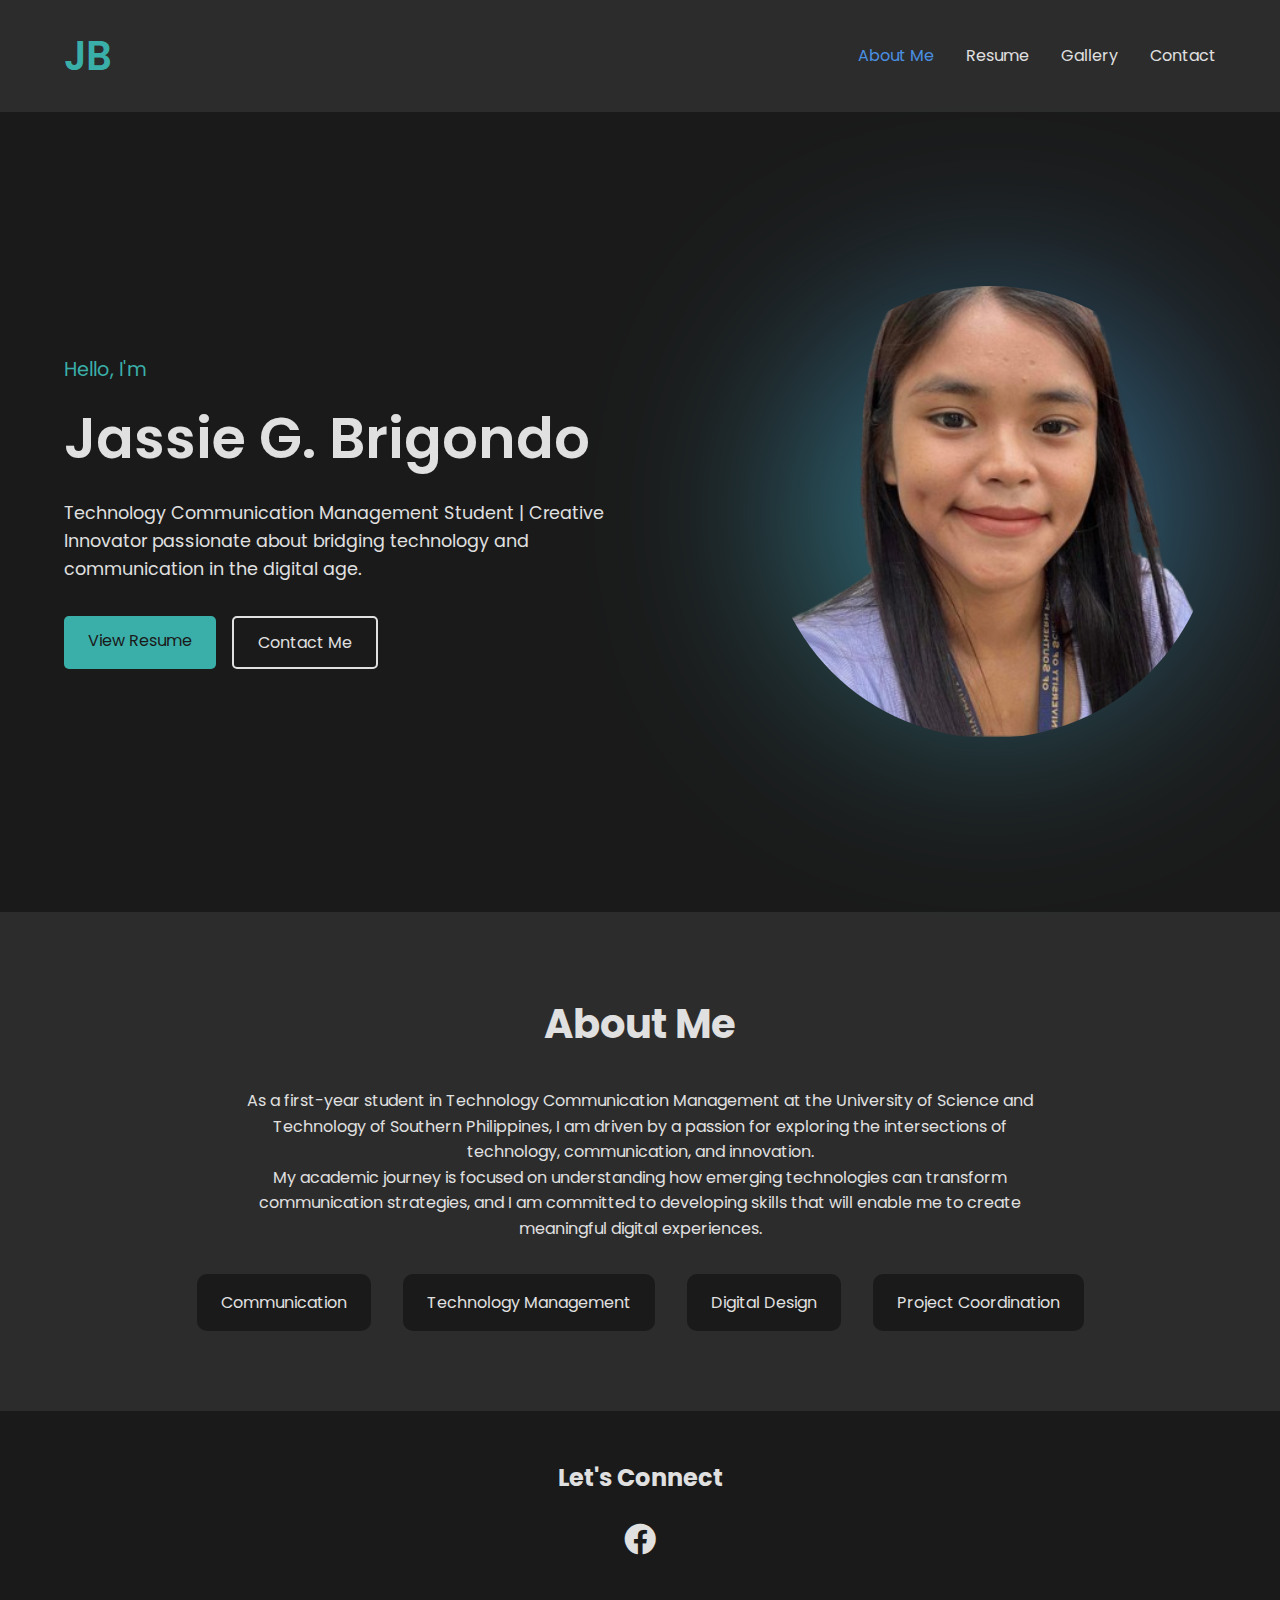
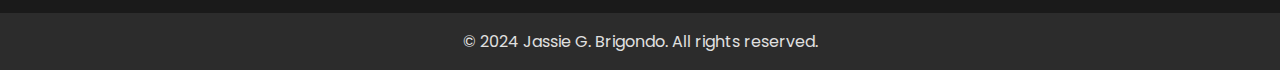
<file: index.html>
<!DOCTYPE html>
<html lang="en">
<head>
    <meta charset="UTF-8">
    <meta name="viewport" content="width=device-width, initial-scale=1.0">
    <title> Jassie G. Brigondo - Portfolio</title>
    <link href="https://fonts.googleapis.com/css2?family=Poppins:wght@300;400;600&display=swap" rel="stylesheet">
    <link href="https://cdnjs.cloudflare.com/ajax/libs/font-awesome/5.15.4/css/all.min.css" rel="stylesheet">
    <link rel="stylesheet" href="style.css">
</head>
<body>
    <!-- Navigation -->
    <nav class="navbar">
        <a href="index.html" style="text-decoration: none;"><div class="logo">JB</div></a>
        <ul class="nav-links">
            <li><a href="#" class="active">About Me</a></li>
            <li><a href="resume.html">Resume</a></li>
            <li><a href="gallery.html">Gallery</a></li>
            <li><a href="contact.html">Contact</a></li>
        </ul>
    </nav>

    <!-- Hero Section -->
    <section class="hero" id="home">
        <div class="hero-content">
            <p class="hero-greeting">Hello, I'm</p>
            <h1 class="hero-name"> Jassie G. Brigondo</h1>
            <p class="hero-description">
                Technology Communication Management Student | Creative Innovator passionate about bridging technology and communication in the digital age.
            </p>
            <div class="hero-buttons">
                <a href="resume.html" class="btn btn-primary">View Resume</a>
                <a href="contact.html" class="btn btn-secondary">Contact Me</a>
            </div>
        </div>
        <div class="hero-image-container">
            <div class="blob-background"></div>
            <img src="images/profile-bg.png" alt=" Jassie G. Brigondo" class="hero-image">
        </div>
    </section>

    <!-- About Section -->
    <section class="about" id="about">
        <h2 class="about-title">About Me</h2>
        <div class="about-description">
            <p>
                As a first-year student in Technology Communication Management at the University of Science and Technology of Southern Philippines, 
                I am driven by a passion for exploring the intersections of technology, communication, and innovation.
            </p>
            <p>
                My academic journey is focused on understanding how emerging technologies can transform communication strategies, 
                and I am committed to developing skills that will enable me to create meaningful digital experiences.
            </p>
        </div>
        <div class="competencies">
            <div class="competency">Communication</div>
            <div class="competency">Technology Management</div>
            <div class="competency">Digital Design</div>
            <div class="competency">Project Coordination</div>
        </div>
    </section>

    <!-- Let's Connect Section -->
    <section class="connect">
        <h2>Let's Connect</h2>
        <div class="social-icons">
            <a href="https://www.facebook.com/jassie.brigondoiii" target="_blank" class="social-icon"><i class="fab fa-facebook"></i></a>
        </div>
    </section>

    <!-- Footer -->
    <footer class="footer">
        © 2024  Jassie G. Brigondo. All rights reserved.
    </footer>
</body>
</html>
</file>
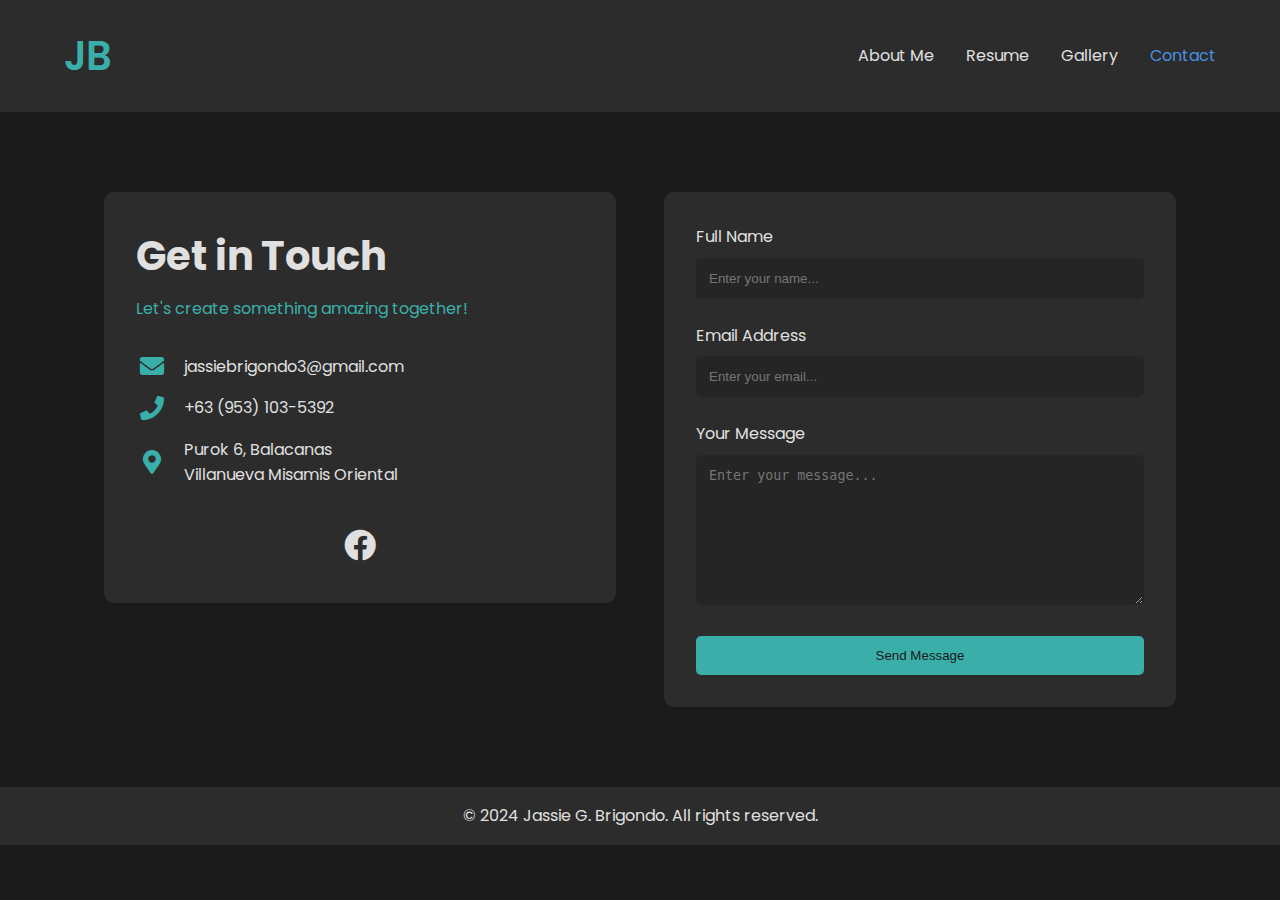
<file: contact.html>
<!DOCTYPE html>
<html lang="en">
<head>
    <meta charset="UTF-8">
    <meta name="viewport" content="width=device-width, initial-scale=1.0">
    <title> Jassie G. Brigondo - Contact</title>
    <link href="https://fonts.googleapis.com/css2?family=Poppins:wght@300;400;600&display=swap" rel="stylesheet">
    <link href="https://cdnjs.cloudflare.com/ajax/libs/font-awesome/5.15.4/css/all.min.css" rel="stylesheet">
    <link rel="stylesheet" href="contact.css">
</head>
<body>
    <!-- Navigation -->
    <nav class="navbar">
        <a href="index.html" style="text-decoration: none;"><div class="logo">JB</div></a>
        <ul class="nav-links">
            <li><a href="index.html">About Me</a></li>
            <li><a href="resume.html">Resume</a></li>
            <li><a href="gallery.html">Gallery</a></li>
            <li><a href="#" class="active">Contact</a></li>
        </ul>
    </nav>

    <!-- Contact Container -->
    <div class="contact-container">
        <!-- Contact Information Section -->
        <div class="contact-info">
            <div class="contact-header">
                <h1 class="contact-title">Get in Touch</h1>
                <p class="contact-subtitle">Let's create something amazing together!</p>
            </div>

            <div class="contact-details">
                <div class="contact-item">
                    <i class="fas fa-envelope"></i>
                    <span>jassiebrigondo3@gmail.com</span>
                </div>
                <div class="contact-item">
                    <i class="fas fa-phone"></i>
                    <span>+63 (953) 103-5392</span>
                </div>
                <div class="contact-item">
                    <i class="fas fa-map-marker-alt"></i>
                    <span>Purok 6, Balacanas <br> Villanueva Misamis Oriental</span>
                </div>
            </div>

            <div class="social-links">
                <a href="https://www.facebook.com/jassie.brigondoiii" target="_blank" class="social-link"><i class="fab fa-facebook"></i></a>
            </div>
        </div>

        <!-- Contact Form -->
        <form class="contact-form" id="contactForm">
            <div class="form-group">
                <label for="fullName" class="form-label">Full Name</label>
                <input type="text" placeholder="Enter your name..." id="fullName" class="form-input" required>
            </div>

            <div class="form-group">
                <label for="email" class="form-label">Email Address</label>
                <input type="email" placeholder="Enter your email..." id="email" class="form-input" required>
            </div>

            <div class="form-group">
                <label for="message" class="form-label">Your Message</label>
                <textarea id="message" placeholder="Enter your message..." class="form-textarea" required></textarea>
            </div>

            <button type="submit" class="submit-btn">Send Message</button>
        </form>
    </div>

    <!-- Footer -->
    <footer class="footer">
        © 2024  Jassie G. Brigondo. All rights reserved.
    </footer>
</body>
</html>
</file>
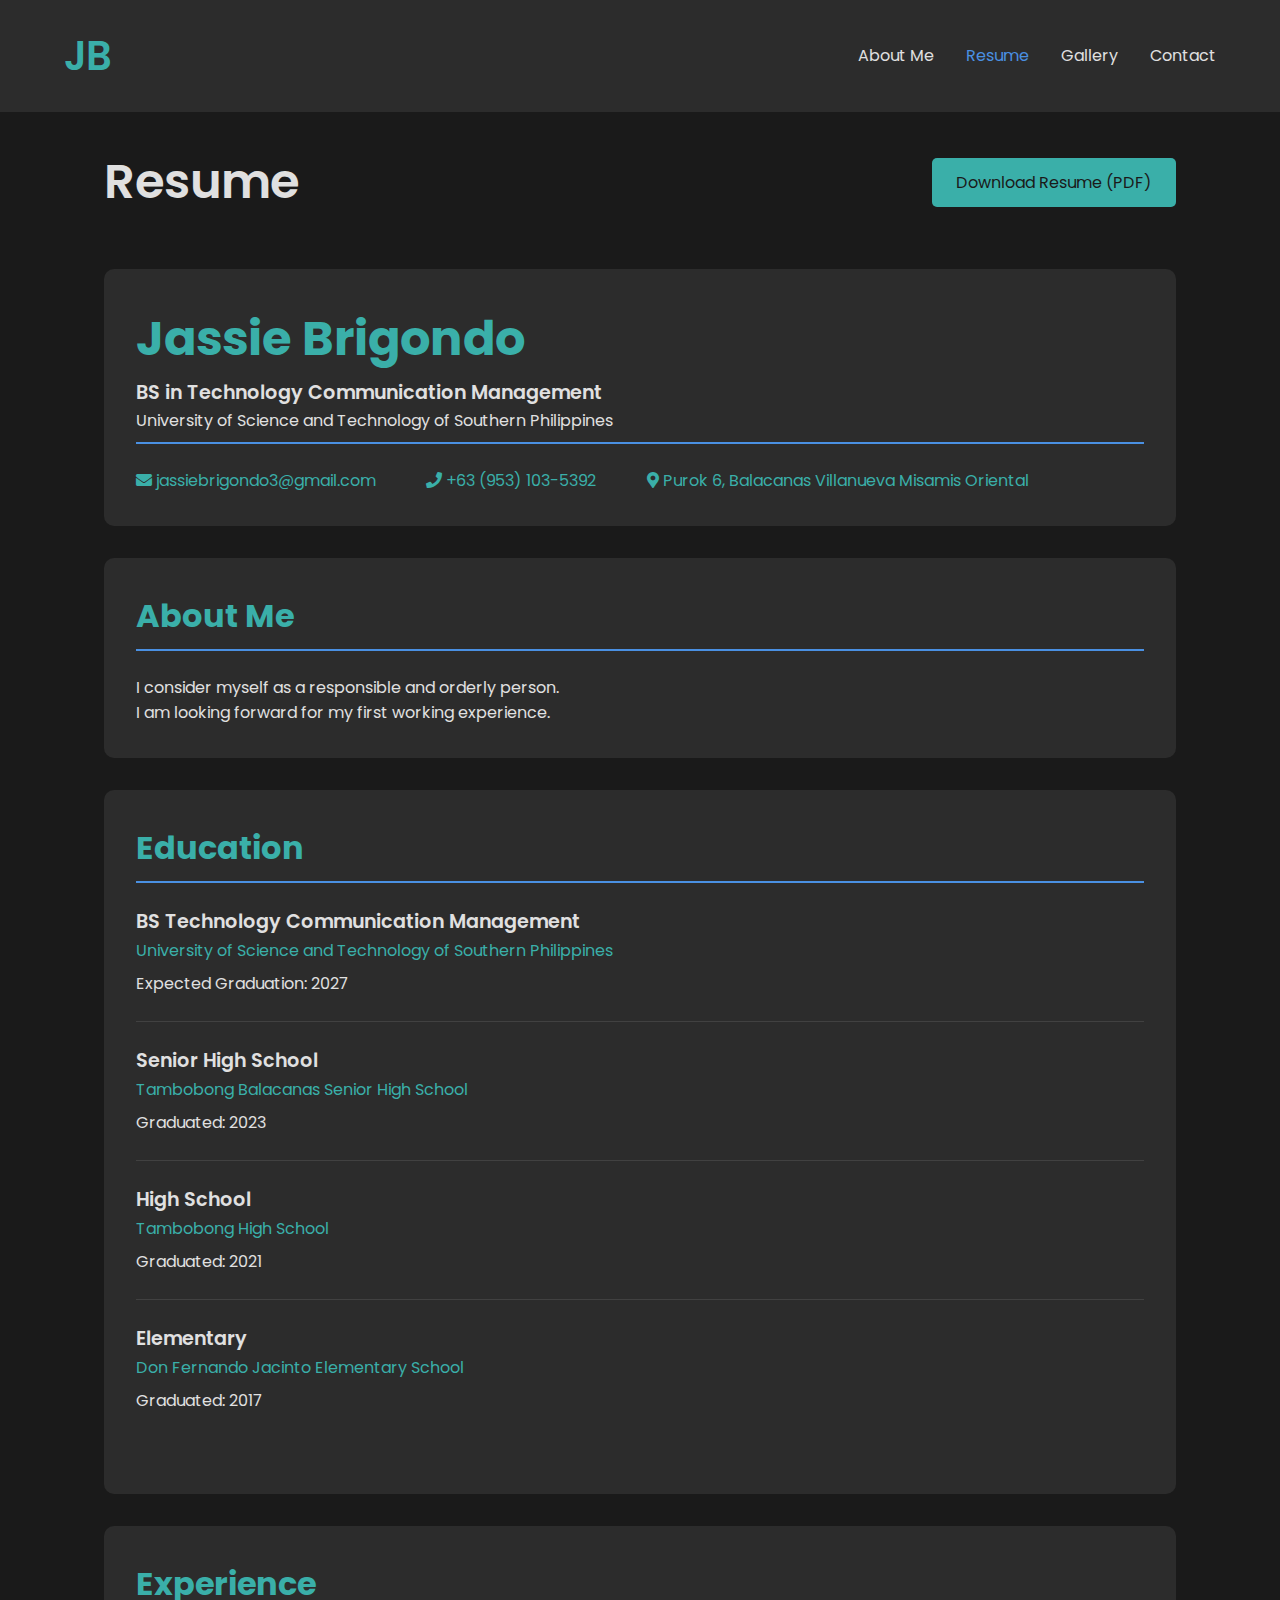
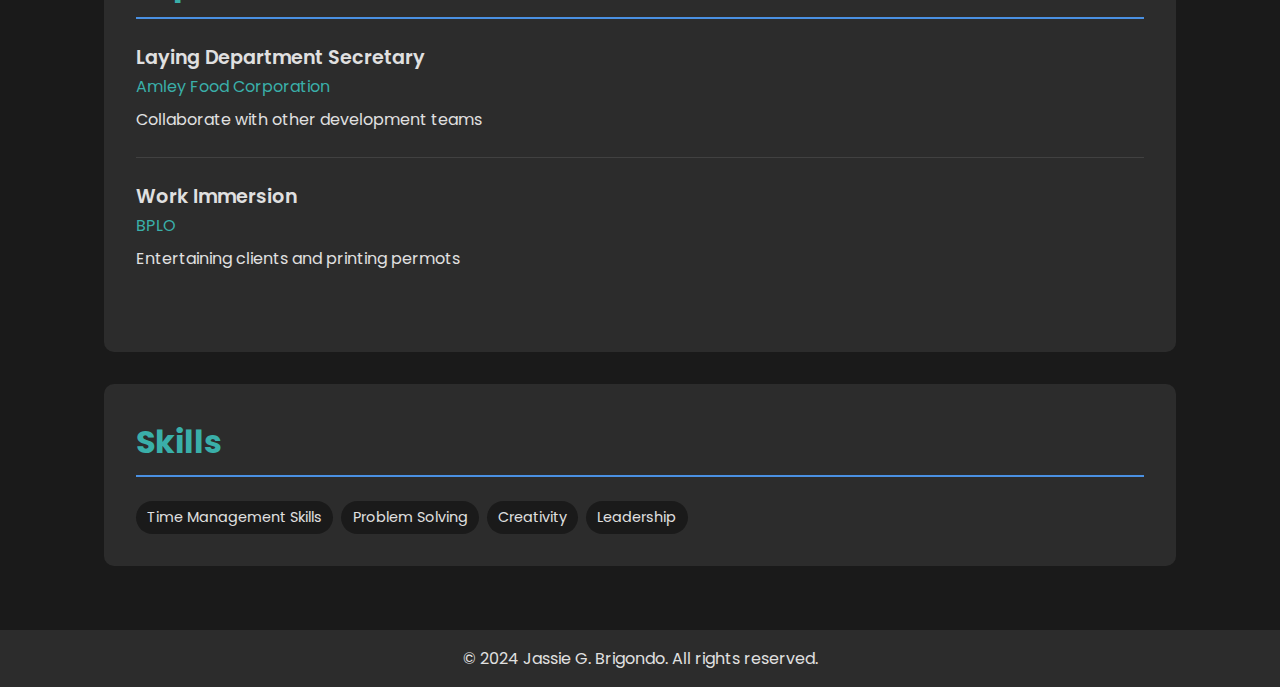
<file: resume.html>
<!DOCTYPE html>
<html lang="en">
<head>
    <meta charset="UTF-8">
    <meta name="viewport" content="width=device-width, initial-scale=1.0">
    <title> Jassie G. Brigondo - Resume</title>
    <link href="https://fonts.googleapis.com/css2?family=Poppins:wght@300;400;600&display=swap" rel="stylesheet">
    <link href="https://cdnjs.cloudflare.com/ajax/libs/font-awesome/5.15.4/css/all.min.css" rel="stylesheet">
    <link rel="stylesheet" href="resume.css">
</head>
<body>
    <!-- Navigation -->
    <nav class="navbar">
        <a href="index.html" style="text-decoration: none;"><div class="logo">JB</div></a>
        <ul class="nav-links">
            <li><a href="index.html">About Me</a></li>
            <li><a href="#" class="active">Resume</a></li>
            <li><a href="gallery.html">Gallery</a></li>
            <li><a href="contact.html">Contact</a></li>
        </ul>
    </nav>

    <!-- Resume Container -->
    <div class="resume-container">
        <!-- Resume Header -->
        <div class="resume-header">
            <h1 class="resume-title">Resume</h1>
            <a href="#" class="download-btn" id="downloadBtn">Download Resume (PDF)</a>
        </div>

        <!-- Resume Info Section -->
        <section class="resume-info-details">
            <h1 class="resume-section-title">Jassie Brigondo</h1>
            <h2 class="item-title">BS in Technology Communication Management</h2>
            <p>University of Science and Technology of Southern Philippines</p>
            <div class="resume-info-items">
                <div class="resume-info-item">
                    <i class="fas fa-envelope"></i>
                    <span>jassiebrigondo3@gmail.com</span>
                </div>
                <div class="resume-info-item">
                    <i class="fas fa-phone"></i>
                    <span>+63 (953) 103-5392</span>
                </div>
                <div class="resume-info-item">
                    <i class="fas fa-map-marker-alt"></i>
                    <span>Purok 6, Balacanas Villanueva Misamis Oriental</span>
                </div>
            </div>
        </section>

        <!-- Resume Info Section -->
        <section class="education-section">
            <h2 class="section-title">About Me</h2>
            <p>I consider myself as a responsible and orderly person. <br>
               I am looking forward for my first working experience.
            </p>
            
        </section>

        <!-- Education Section -->
        <section class="education-section">
            <h2 class="section-title">Education</h2>
            <div class="education-item">
                <h3 class="item-title">BS Technology Communication Management</h3>
                <p class="item-subtitle">University of Science and Technology of Southern Philippines</p>
                <p>Expected Graduation: 2027</p>
            </div>
            <div class="education-item">
                <h3 class="item-title">Senior High School</h3>
                <p class="item-subtitle">Tambobong Balacanas Senior High School</p>
                <p>Graduated: 2023</p>
            </div>
            <div class="education-item">
                <h3 class="item-title">High School</h3>
                <p class="item-subtitle">Tambobong High School</p>
                <p>Graduated: 2021</p>
            </div>
            <div class="education-item">
                <h3 class="item-title">Elementary</h3>
                <p class="item-subtitle">Don Fernando Jacinto Elementary School</p>
                <p>Graduated: 2017</p>
            </div>
        </section>

        <!-- Experience Section -->
        <section class="experience-section">
            <h2 class="section-title">Experience</h2>
            <div class="experience-item">
                <h3 class="item-title">Laying Department Secretary</h3>
                <p class="item-subtitle">Amley Food Corporation</p>
                <p>
                    Collaborate with other development teams
                </p>
            </div>
            <div class="experience-item">
                <h3 class="item-title">Work Immersion</h3>
                <p class="item-subtitle">BPLO</p>
                <p>
                    Entertaining clients and printing permots
                </p>
            </div>
        </section>

        <!-- Skills Section -->
        <section class="skills-section">
            <h2 class="section-title">Skills</h2>
            <div class="skills-list">
                <span class="skill-tag">Time Management Skills</span>
                <span class="skill-tag">Problem Solving</span>
                <span class="skill-tag">Creativity</span>
                <span class="skill-tag">Leadership</span>
            </div>
        </section>
    </div>

    <!-- Footer -->
    <footer class="footer">
        © 2024  Jassie G. Brigondo. All rights reserved.
    </footer>
</body>
    <script>
        const downloadBtn = document.getElementById("downloadBtn");
        downloadBtn.addEventListener("click", () => {
                const link = document.createElement("a");
                link.href = "pdf/Resume.pdf"; // Replace with the actual dark theme PDF file path
                link.download = "Resume.pdf"; // Specify the download file name
                link.click();
            });
    </script>
</html>
</file>
<file: contact.css>
/* Base Styles */
* {
    margin: 0;
    padding: 0;
    box-sizing: border-box;
}

:root {
    --bg-primary: #1A1A1A;
    --bg-secondary: #2C2C2C;
    --text-primary: #E0E0E0;
    --accent-color: #3AAFA9;
    --highlight-color: #4A90E2;
    --input-bg: #252525;
}

body {
    font-family: 'Poppins', sans-serif;
    background-color: var(--bg-primary);
    color: var(--text-primary);
    line-height: 1.6;
}

/* Navigation */
.navbar {
    display: flex;
    justify-content: space-between;
    align-items: center;
    padding: 1.5rem 5%;
    background-color: var(--bg-secondary);
}

.logo {
    font-size: 2.5rem;
    font-weight: 600;
    color: var(--accent-color);
}

.nav-links {
    display: flex;
    list-style: none;
    gap: 2rem;
}

.nav-links a {
    color: var(--text-primary);
    text-decoration: none;
    transition: color 0.3s ease;
}

.nav-links a:hover,
.nav-links a.active {
    color: var(--highlight-color);
}

/* Contact Container */
.contact-container {
    max-width: 1200px;
    margin: 0 auto;
    padding: 5rem 5%;
    display: flex;
    gap: 3rem;
}

/* Contact Info Section */
.contact-info {
    flex: 1;
    background-color: var(--bg-secondary);
    border-radius: 10px;
    padding: 2rem;
    height: fit-content;
}

.contact-header {
    margin-bottom: 2rem;
}

.contact-title {
    font-size: 2.5rem;
    color: var(--text-primary);
    margin-bottom: 0.5rem;
}

.contact-subtitle {
    color: var(--accent-color);
}

.contact-details {
    margin-bottom: 2rem;
}

.contact-item {
    display: flex;
    align-items: center;
    margin-bottom: 1rem;
    color: var(--text-primary);
}

.contact-item i {
    margin-right: 1rem;
    color: var(--accent-color);
    font-size: 1.5rem;
    width: 2rem;
    text-align: center;
}

/* Social Media Links */
.social-links {
    display: flex;
    justify-content: center;
    gap: 1rem;
    margin-top: 1rem;
}

.social-link {
    color: var(--text-primary);
    font-size: 2rem;
    transition: color 0.3s ease;
}

.social-link:hover {
    color: var(--accent-color);
}

/* Contact Form */
.contact-form {
    flex: 1;
    background-color: var(--bg-secondary);
    border-radius: 10px;
    padding: 2rem;
}

.form-group {
    margin-bottom: 1.5rem;
}

.form-label {
    display: block;
    margin-bottom: 0.5rem;
    color: var(--text-primary);
}

.form-input,
.form-textarea {
    width: 100%;
    padding: 0.75rem;
    background-color: var(--input-bg);
    border: 1px solid transparent;
    border-radius: 5px;
    color: var(--text-primary);
    transition: border-color 0.3s ease;
}

.form-input:focus,
.form-textarea:focus {
    outline: none;
    border-color: var(--accent-color);
}

.form-textarea {
    resize: vertical;
    min-height: 150px;
}

.submit-btn {
    display: inline-block;
    width: 100%;
    padding: 0.75rem;
    background-color: var(--accent-color);
    color: var(--bg-primary);
    border: none;
    border-radius: 5px;
    cursor: pointer;
    transition: background-color 0.3s ease;
}

.submit-btn:hover {
    background-color: var(--highlight-color);
}

/* Footer */
.footer {
    background-color: var(--bg-secondary);
    color: var(--text-primary);
    text-align: center;
    padding: 1rem;
}

/* Responsive Design */
@media (max-width: 1024px) {
    .contact-container {
        flex-direction: column;
    }

    .contact-info,
    .contact-form {
        width: 100%;
    }
}

/* Success Message */
#successMessage {
    display: none;
    background-color: var(--accent-color);
    color: var(--bg-primary);
    padding: 1rem;
    text-align: center;
    border-radius: 5px;
    margin-top: 1rem;
}
</file>
<file: resume.css>
/* Base Styles (Reusing from previous page) */
* {
    margin: 0;
    padding: 0;
    box-sizing: border-box;
}

:root {
    --bg-primary: #1A1A1A;
    --bg-secondary: #2C2C2C;
    --text-primary: #E0E0E0;
    --accent-color: #3AAFA9;
    --highlight-color: #4A90E2;
}

body {
    font-family: 'Poppins', sans-serif;
    background-color: var(--bg-primary);
    color: var(--text-primary);
    line-height: 1.6;
}

/* Navigation (Same as Home Page) */
.navbar {
    display: flex;
    justify-content: space-between;
    align-items: center;
    padding: 1.5rem 5%;
    background-color: var(--bg-secondary);
}

.logo {
    font-size: 2.5rem;
    font-weight: 600;
    color: var(--accent-color);
}

.nav-links {
    display: flex;
    list-style: none;
    gap: 2rem;
}

.nav-links a {
    color: var(--text-primary);
    text-decoration: none;
    transition: color 0.3s ease;
}

.nav-links a:hover,
.nav-links a.active {
    color: var(--highlight-color);
}
/* Resume Page Specific Styles */
.resume-container {
    max-width: 1200px;
    margin: 0 auto;
    padding: 2rem 5%;
}

.resume-header {
    display: flex;
    justify-content: space-between;
    align-items: center;
    margin-bottom: 3rem;
}

.resume-title {
    font-size: 3rem;
    color: var(--text-primary);
    font-weight: 600;
}

.download-btn {
    display: inline-block;
    padding: 0.75rem 1.5rem;
    background-color: var(--accent-color);
    color: var(--bg-primary);
    text-decoration: none;
    border-radius: 5px;
    transition: background-color 0.3s ease;
}

.download-btn:hover {
    background-color: var(--highlight-color);
}

.resume-image-container {
    background-color: var(--bg-secondary);
    border-radius: 15px;
    overflow: hidden;
    box-shadow: 0 10px 30px rgba(0, 0, 0, 0.3);
    position: relative;
    width: 100%;
    max-height: 100%;
    margin-bottom: 2rem;
}

.resume-image {
    width: 100%;
    height: auto;
    object-fit: contain;
    transition: transform 0.3s ease;
}

.resume-image:hover {
    transform: scale(1.05);
}

/* Resume Info Section */

.resume-info-items {
    display: flex;
    flex-direction: row;
    gap: 5%;
}

.resume-info-details i,
.resume-info-details span {
    color: var(--accent-color);
}

.resume-section-title {
    font-size: 3rem;
    color: var(--accent-color);

}

.resume-info-details p {
    border-bottom: 2px solid var(--highlight-color);
    margin-bottom: 1.5rem;
    padding-bottom: 0.5rem;
}

/* Education Section */
.education-section, 
.experience-section, 
.skills-section,
.resume-info-details {
    background-color: var(--bg-secondary);
    border-radius: 10px;
    padding: 2rem;
    margin-bottom: 2rem;
}

.section-title {
    font-size: 2rem;
    color: var(--accent-color);
    margin-bottom: 1.5rem;
    border-bottom: 2px solid var(--highlight-color);
    padding-bottom: 0.5rem;
}

.education-item,
.experience-item {
    margin-bottom: 1.5rem;
    padding-bottom: 1.5rem;
    border-bottom: 1px solid rgba(255,255,255,0.1);
}

.education-item:last-child,
.experience-item:last-child {
    border-bottom: none;
}

.item-title {
    font-size: 1.2rem;
    color: var(--text-primary);
    font-weight: 600;
}

.item-subtitle {
    color: var(--accent-color);
    margin-bottom: 0.5rem;
}

.skills-list {
    display: flex;
    flex-wrap: wrap;
    gap: 0.5rem;
}

.skill-tag {
    background-color: var(--bg-primary);
    color: var(--text-primary);
    padding: 0.3rem 0.7rem;
    border-radius: 20px;
    font-size: 0.9rem;
    transition: background-color 0.3s ease;
}

.skill-tag:hover {
    background-color: var(--highlight-color);
}

/* Footer */
.footer {
    background-color: var(--bg-secondary);
    color: var(--text-primary);
    text-align: center;
    padding: 1rem;
}
</file>
<file: style.css>
/* Reset and Base Styles */
* {
    margin: 0;
    padding: 0;
    box-sizing: border-box;
}

:root {
    --bg-primary: #1A1A1A;
    --bg-secondary: #2C2C2C;
    --text-primary: #E0E0E0;
    --accent-color: #3AAFA9;
    --highlight-color: #4A90E2;
}

body {
    font-family: 'Poppins', sans-serif;
    background-color: var(--bg-primary);
    color: var(--text-primary);
    line-height: 1.6;
}

/* Navigation */
.navbar {
    display: flex;
    justify-content: space-between;
    align-items: center;
    padding: 1.5rem 5%;
    background-color: var(--bg-secondary);
}

.logo {
    font-size: 2.5rem;
    font-weight: 600;
    color: var(--accent-color);
}

.nav-links {
    display: flex;
    list-style: none;
    gap: 2rem;
}

.nav-links a {
    color: var(--text-primary);
    text-decoration: none;
    transition: color 0.3s ease;
}

.nav-links a:hover,
.nav-links a.active {
    color: var(--highlight-color);
}

/* Hero Section */
.hero {
    display: flex;
    align-items: center;
    justify-content: space-between;
    padding: 5rem 5%;
    min-height: calc(100vh - 100px);
}

.hero-content {
    flex: 1;
    max-width: 600px;
}

.hero-greeting {
    font-size: 1.2rem;
    color: var(--accent-color);
    margin-bottom: 0.5rem;
}

.hero-name {
    font-size: 3.5rem;
    font-weight: 600;
    color: var(--text-primary);
    margin-bottom: 1rem;
}

.hero-description {
    font-size: 1.1rem;
    color: var(--text-primary);
    margin-bottom: 2rem;
}

.hero-buttons {
    display: flex;
    gap: 1rem;
}

.btn {
    display: inline-block;
    padding: 0.75rem 1.5rem;
    text-decoration: none;
    border-radius: 5px;
    transition: all 0.3s ease;
}

.btn-primary {
    background-color: var(--accent-color);
    color: var(--bg-primary);
}

.btn-secondary {
    background-color: transparent;
    color: var(--text-primary);
    border: 2px solid var(--text-primary);
}

.hero-image-container {
    flex: 1;
    position: relative;
    display: flex;
    justify-content: center;
    align-items: center;
    max-width: 450px;
}

.hero-image {
    width: 100%;
    border-radius: 50%;
    z-index: 10;
    position: relative;
}

.blob-background {
    position: absolute;
    width: 400px;
    height: 400px;
    background: linear-gradient(45deg, var(--accent-color), var(--highlight-color));
    border-radius: 50%;
    filter: blur(100px);
    opacity: 0.6;
    z-index: 1;
}

/* About Section */
.about {
    background-color: var(--bg-secondary);
    padding: 5rem 5%;
    text-align: center;
}

.about-title {
    font-size: 2.5rem;
    color: var(--text-primary);
    margin-bottom: 2rem;
}

.about-description {
    max-width: 800px;
    margin: 0 auto 2rem;
    font-size: 1rem;
}

.competencies {
    display: flex;
    justify-content: center;
    gap: 2rem;
    flex-wrap: wrap;
}

.competency {
    background-color: var(--bg-primary);
    padding: 1rem 1.5rem;
    border-radius: 10px;
    transition: transform 0.3s ease;
}

.competency:hover {
    transform: scale(1.05);
}

/* Let's Connect Section */
.connect {
    padding: 3rem 5%;
    text-align: center;
}

.social-icons {
    display: flex;
    justify-content: center;
    gap: 2rem;
    margin-top: 1rem;
}

.social-icon {
    color: var(--text-primary);
    font-size: 2rem;
    transition: color 0.3s ease;
}

.social-icon:hover {
    color: var(--accent-color);
}

/* Footer */
.footer {
    background-color: var(--bg-secondary);
    color: var(--text-primary);
    text-align: center;
    padding: 1rem;
}
</file>
